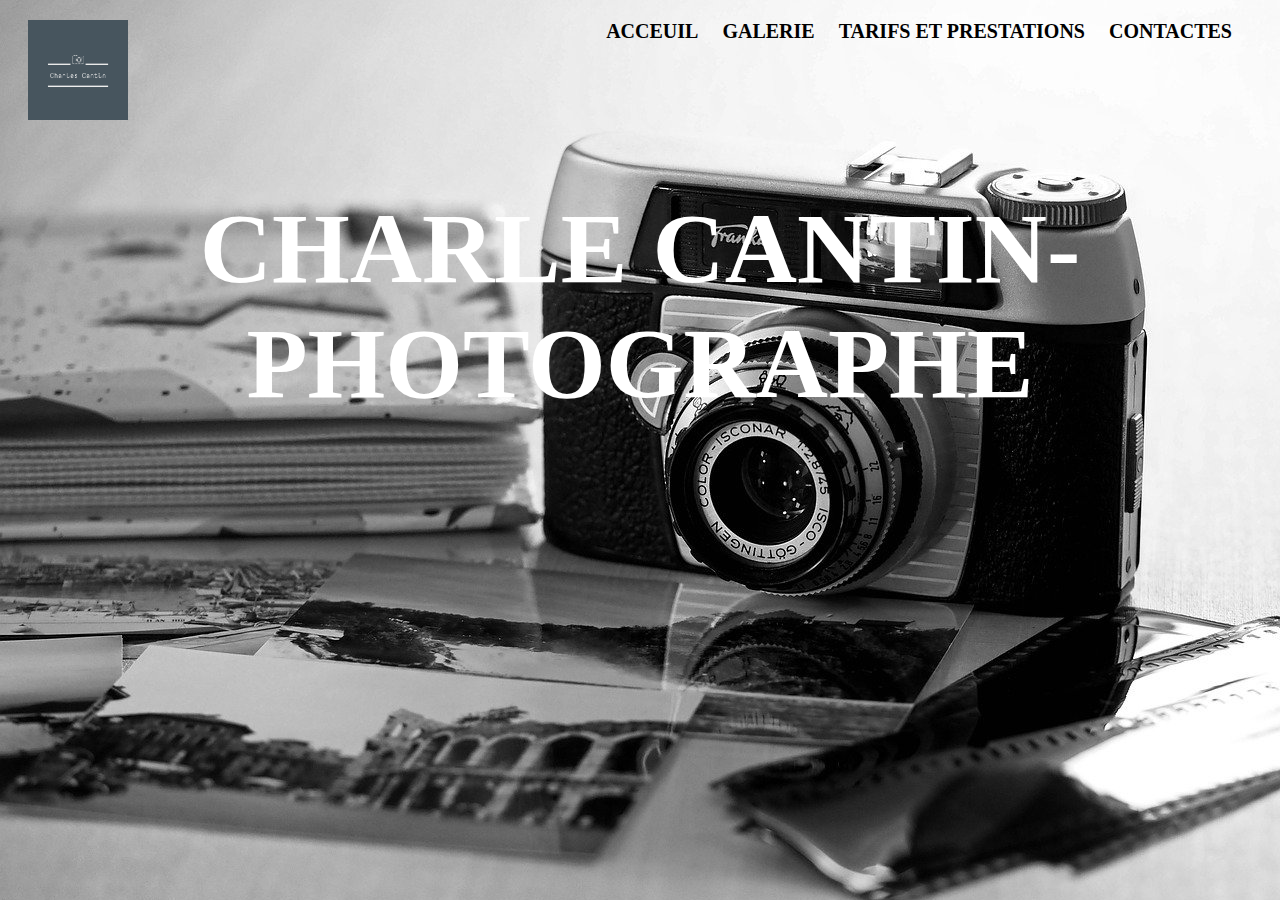
<file: index.html>
<!DOCTYPE html>
<html lang="en">
<head>
    <meta charset="UTF-8">
    <meta name="viewport" content="width=h, initial-scale=1.0">
    <title>PROGET-PHOTOGRAPHE</title>
    <link rel="stylesheet" href="style.css">
</head>
<body>
   
    <header class="contenair"> 
        <div>
            <img src="images/logo- charle.png" class="image" alt="">
        </div>
        <div class="liens">    
            <a href="index.html"> ACCEUIL</a>
            <a href="galerie.html">GALERIE</a>
            <a href="tarifs.html">TARIFS ET PRESTATIONS</a>
            <a href="contact.html">CONTACTES</a>
        </div>
        
    </header>
    <section>

        <H1>CHARLE CANTIN-PHOTOGRAPHE</H1>
        
        
    </section>
    
    <footer>
       
<script type="text/javascript" src="script.js"></script>
</body>
</html>
</file>
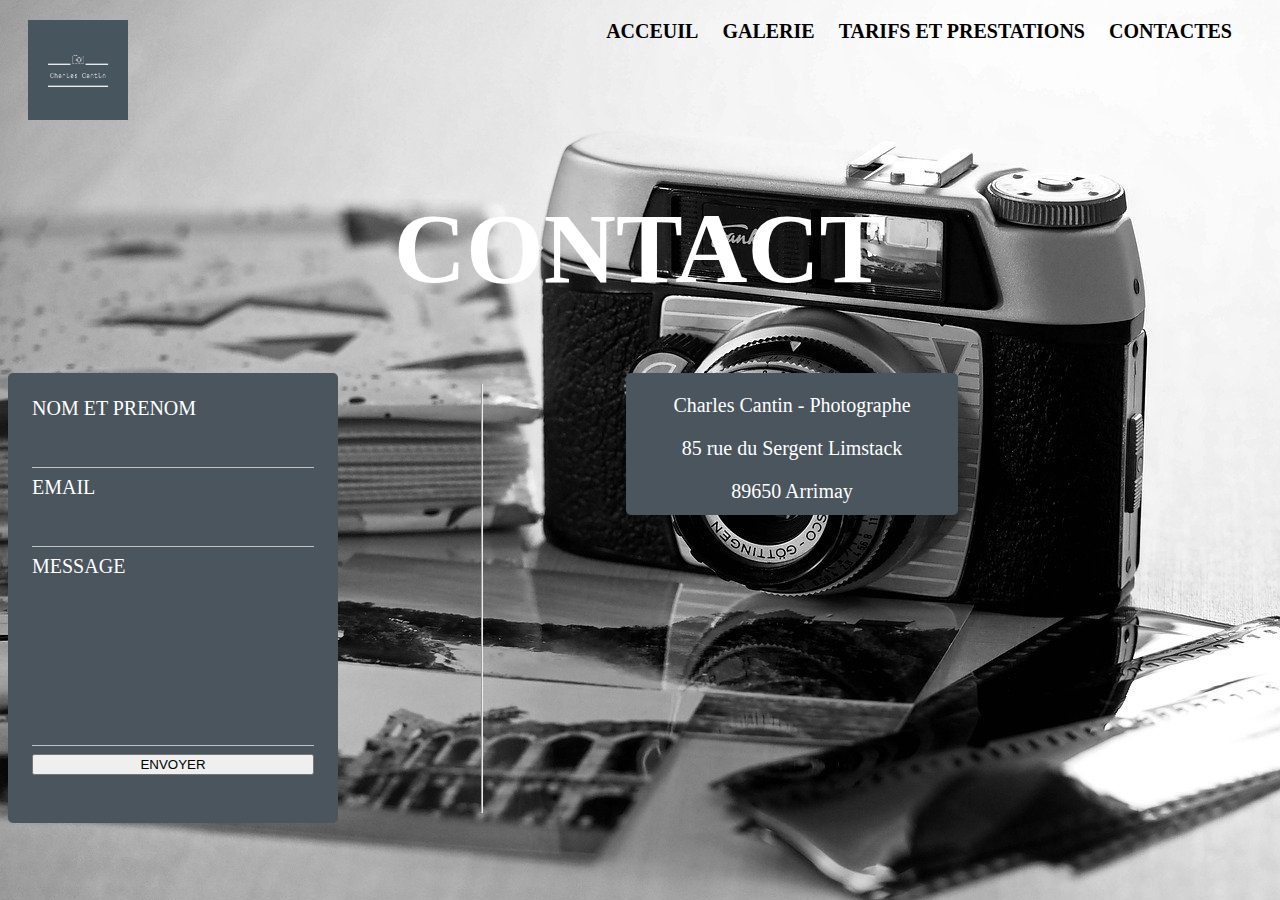
<file: contact.html>
<!DOCTYPE html>
<html lang="en">
<head>
    <meta charset="UTF-8">
    <meta name="viewport" content="width=device-width, initial-scale=1.0">
    <title>CONTACTE</title>
    <link rel="stylesheet" href="style.css">
</head>
<body>
    <header class="contenair"> 
        <div>
            <img src="images/logo- charle.png" class="image" alt="">
        </div>
        <div class="liens">
            <a href="index.html"> ACCEUIL</a>
            <a href="galerie.html">GALERIE</a>
            <a href="tarifs.html">TARIFS ET PRESTATIONS</a>
            <a href="contact.html">CONTACTES</a>
        </div>
    </header>

    <h1> CONTACT</h1>
    <section class="Contact-Section">

        <div class="contact-NEM">
            <form action="" class="contact-form" id="monFormulaire">
                <label for=" nom"> NOM ET PRENOM</label>
                <input type="text">
                <label for=" Email"> EMAIL</label>
                <input type="text">
                <label for="Messaga"> MESSAGE</label>
                <textarea type="text" id="message" required="" rows="9" maxlength="200"></textarea>
                <button type="submit">ENVOYER</button>
            </form>

        
            
        </div>
           
         <hr>
        <div class="contact-adresse">
            <p>Charles Cantin - Photographe</p>
            <p>85 rue du Sergent Limstack</p>
            <p>89650 Arrimay</p>
        </div>
    </section>
 </body>
</html>
</file>
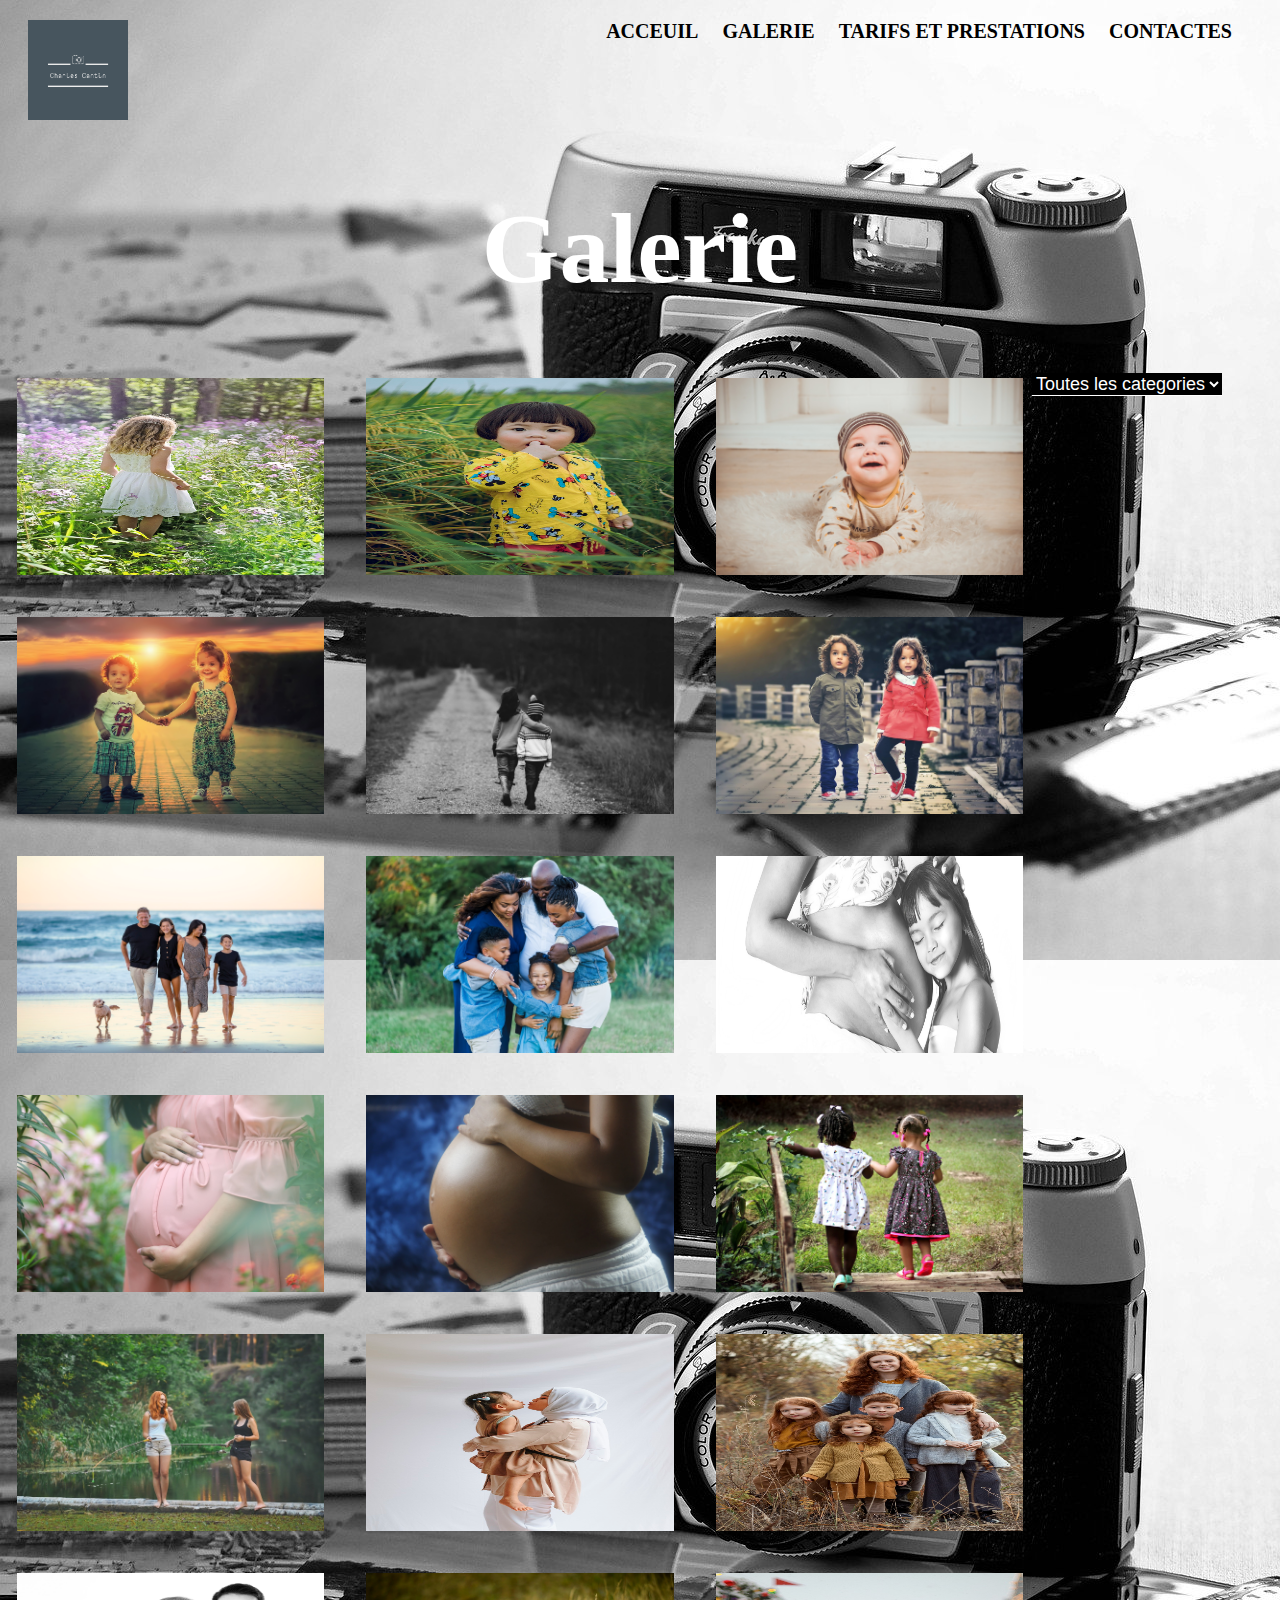
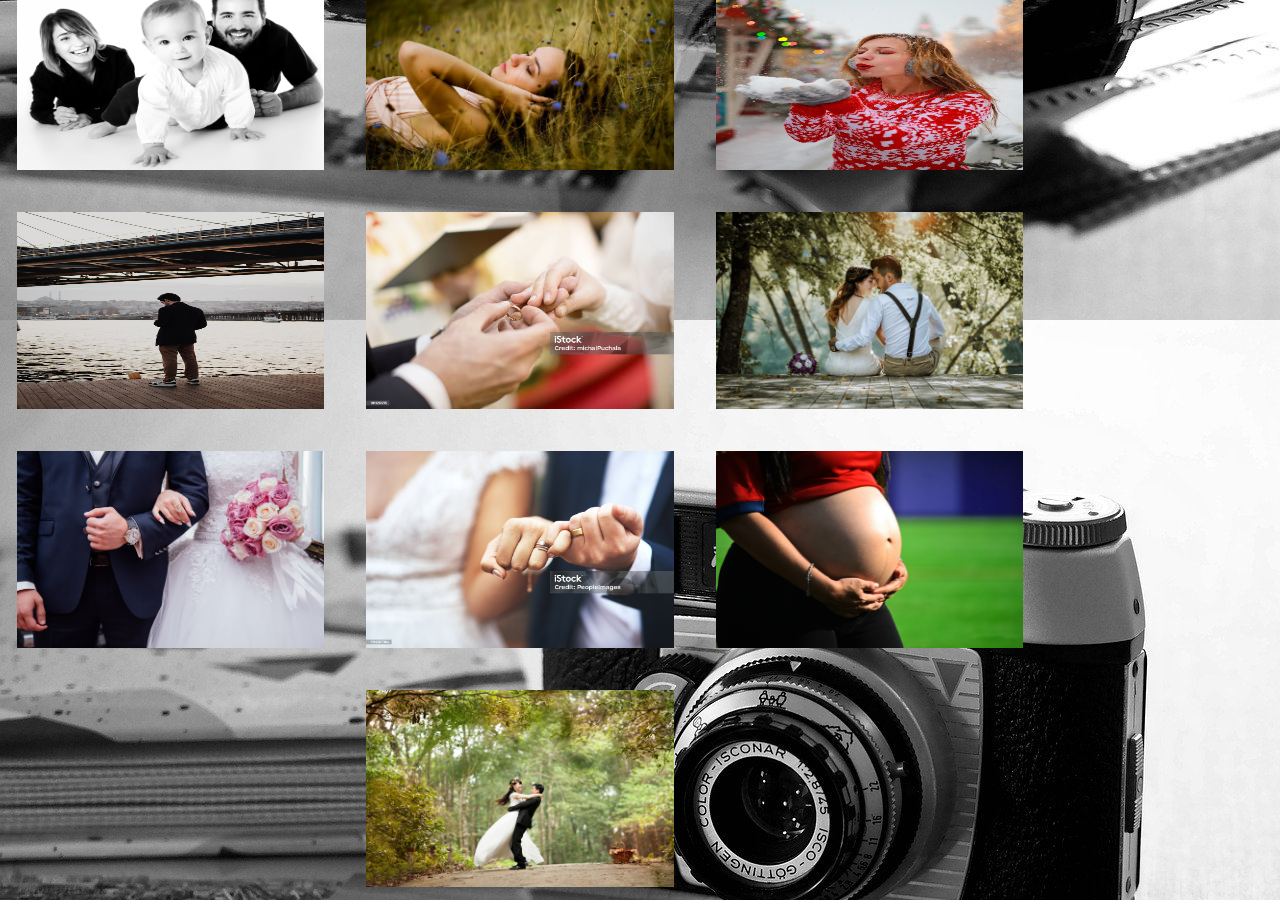
<file: galerie.html>
<!DOCTYPE html>
<html lang="en">
<head>
    <meta charset="UTF-8">
    <meta name="viewport" content="width=device-width, initial-scale=1.0">
    <title>CONTACTE</title>
    <link rel="stylesheet" href="style.css">
</head>
<body>
    <header class="contenair"> 
        <div>
            <img src="images/logo- charle.png" class="image" alt="">
        </div>
        <div class="liens">
            <a href="index.html"> ACCEUIL</a>
            <a href="galerie.html">GALERIE</a>
            <a href="tarifs.html">TARIFS ET PRESTATIONS</a>
            <a href="contact.html">CONTACTES</a>
        </div>
    </header>

    <h1> Galerie</h1>
    <section class="filtre-contenaire ">
        
            <select id="mySelect" onchange="GetFilter()">
                <option value="tous">Toutes les categories</option>
                <option value="bebe">Bébé</option>
                <option value="mariage">Mariage</option>
                <option value="portrai">Portrai</option>
                <option value="couple">couple</option>
                <option value="grocesse">Grocesse</option>
            </select>
        
        
           <!-- <div id="filters">
              
                    <div id="tous">Toutes les categories</div>
                    <div id="bebe">Bébé</div>
                    <div id="famille">Familles</div>
                    <div id="mariage">Mariage</div>
                    <div id="portrai">Portrai</div>
                    <div id="couple">couple</div>
                    <div id="grocesse">Grocesse</div>
                    
            </div>-->
        
            <div class="galerie-img" id="galerie">
                <img src="images/enfant1.jpg" alt="bebe" data-bebe class="active">
                <img src="images/enfant2.jpg" alt="Bébé" data-bebe class="active">
                <img src="images/enfant3.jpg" alt="Bébé" data-bebe class="active">
                <img src="images/enfant4.jpg" alt="bebe" data-bebe class="active">
                <img src="images/enfant5.jpg" alt="bebe" data-bebe class="active">
                <img src="images/enfant6.jpg" alt="bebe" data-bebe class="active">
                <img src="images/family-6398107_1280.jpg" alt="famille" data-famille class="active">
                <img src="images/family-7257182_1280.jpg" alt="famille"data-famille class="active">
                <img src="images/femme-anceint3.jpg" alt="grocesse" data-grocesse class="active">
                <img src="images/femmes-anceint2.jpg" alt="grocesse" data-grocesse  class="active">
                <img src="images/femmes-anceinte1.jpg" alt="grocesse" data-grocesse  class="active">
                <img src="images/girls-462072_1280.jpg" alt="bebe" data-bebe class="active">
                <img src="images/img-amis.jpg" alt="portrai" data-portrai class="active">
                <img src="images/img-famille.jpg" alt="famille" data-famille class="active">
                <img src="images/img-famille1.jpg" alt="famille" data-famille class="active">
                <img src="images/img-famille3.jpg" alt="famille" data-famille class="active">
                <img src="images/img-femme.jpg" alt="portrai" data-portrai class="active">
                <img src="images/img-femme2.jpg" alt="portrai" data-portrai class="active">
                <img src="images/img-homme.jpg" alt="portrai" data-portrai class="active">
                <img src="images/img-mariage-1.jpg" alt="Mariage" data-Mariage class="active">
                <img src="images/couple.jpg" alt="couple" data-couple class="active">
                <img src="images/wedding-2595862_1280.jpg" alt="Mariage" data-Mariage class="active">
                <img src="images/img-mariage2.jpg" alt="Mariage" data-Mariage class="active">
                <img src="images/pregnancy-1677333_1280.jpg" alt="grocesse" data-grocesse="" class="active">
                <img src="images/img-mariage3.jpg" alt="mariage" data-mariage class="active">
            </div>
        
        
    </section>

    <script src="script.js"></script>
        
</body>
</file>
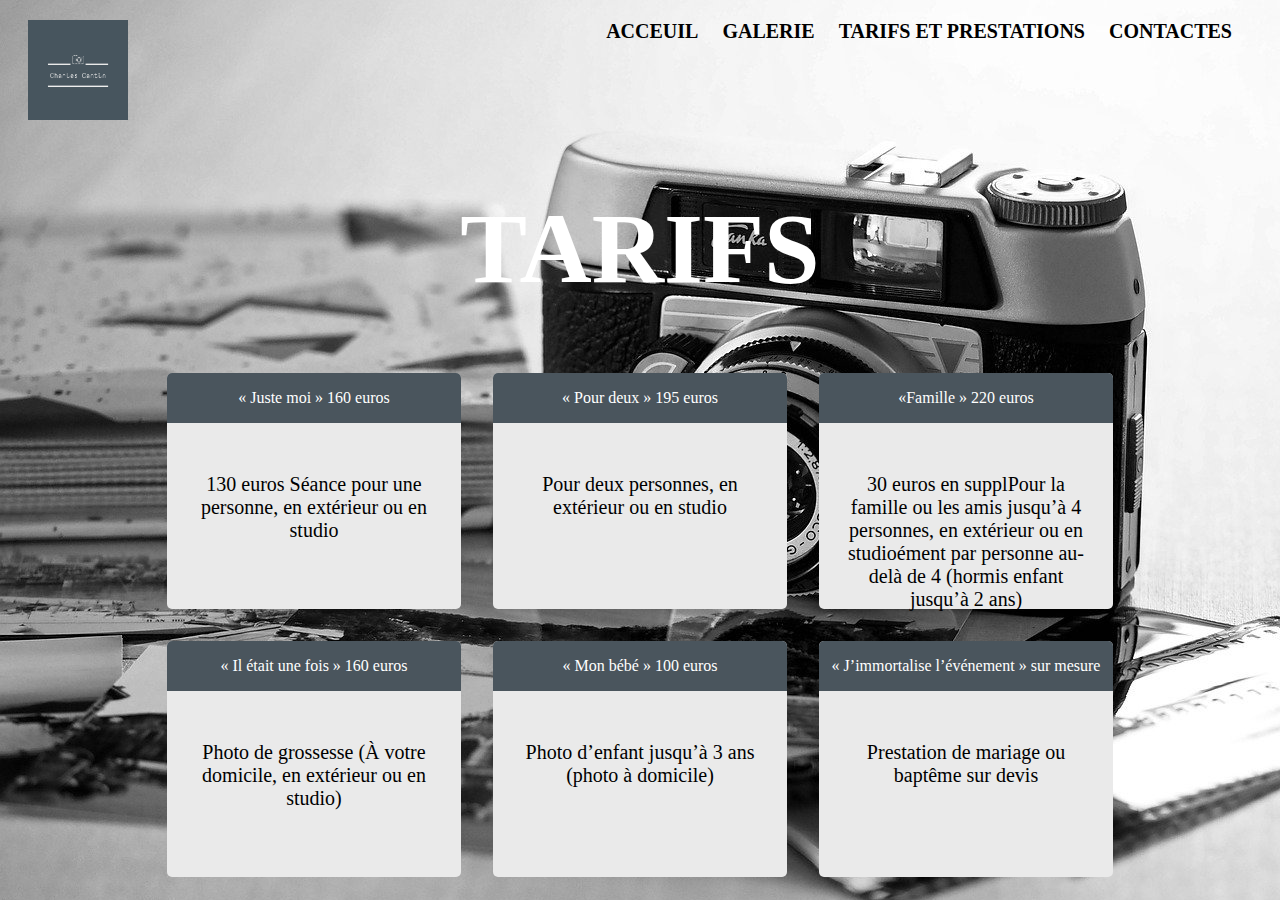
<file: tarifs.html>
<!DOCTYPE html>
<html lang="en">
<head>
    <meta charset="UTF-8">
    <meta name="viewport" content="width=device-width, initial-scale=1.0">
    <title>TARIFS-ET-PRESTATIONS></title>
    <link rel="stylesheet" href="style.css">
</head>
<body>
    <header class="contenair"> 
        <div>
            <img src="images/logo- charle.png" class="image" alt="">
        </div>
        <div class="liens" >
            <a href="index.html"> ACCEUIL</a>
            <a href="galerie.html">GALERIE</a>
            <a href="tarifs.html">TARIFS ET PRESTATIONS</a>
            <a href="contact.html">CONTACTES</a>
        </div>
        
    </header>
        <h1>TARIFS</h1>
        <section class="tarifs">
            <div class="card">
                <div class="card-header">
                    <p>« Juste moi » 160 euros</p>
                </div>
                <div class="card-body">
                    <p>130 euros Séance pour une personne, en extérieur ou en studio</p>
                </div>
            </div>

            <div class="card">
                <div class="card-header">
                    <p>« Pour deux » 195 euros</p>
                </div>
                <div class="card-body">
                    <p>Pour deux personnes, en extérieur ou en studio</p>
                </div>
            </div>

            <div class="card">
                <div class="card-header">
                    <p>«Famille » 220 euros</p>
                </div>
                <div class="card-body">
                    <p>30 euros en supplPour la famille ou les amis jusqu’à 4 personnes, en extérieur ou en studioément par personne au-delà de 4 (hormis enfant jusqu’à 2 ans)</p>
                </div>
            </div>

            <div class="card">
                <div class="card-header">
                    <p>« Il était une fois » 160 euros</p>
                </div>
                <div class="card-body">
                    <p>Photo de grossesse (À votre domicile, en extérieur ou en studio)</p>
                </div>
            </div>

            <div class="card">
                <div class="card-header">
                    <p>« Mon bébé » 100 euros</p>
                </div>
                <div class="card-body">
                    <p>Photo d’enfant jusqu’à 3 ans (photo à domicile)</p>
                </div>
            </div>

            <div class="card">
                <div class="card-header">
                    <p>« J’immortalise l’événement » sur mesure </p>
                </div>
                <div class="card-body">
                    <p>Prestation de mariage ou baptême sur devis</p>
                </div>
            </div>

        <!--<div class="tarifs">
            <div class="card-header"> 
                <h2 class="cord-title">« Juste moi »</h2>
            </div>
            <div class="card">
                <div class="card-body">
                    <p>130 euros Séance pour une personne, en extérieur ou en studio</p>
                </div>
            </div>

            <div class="card-header"> 
                <h2 class="card-title">« Pour deux » 195 euros </h2>
            </div>
            <div class="card">   
                <div class="card-body">
                    <p>Pour deux personnes, en extérieur ou en studio</p>
                </div>
            </div>

            <div class="card-header"> 
                <h2 class="card-title">«Famille » 220 euros</h2>
            </div>
            <div class="card">
                <div class="card-body">
                    <p> 30 euros en supplPour la famille ou les amis jusqu’à 4 personnes, en extérieur ou en studioément par personne au-delà de 4 (hormis enfant jusqu’à 2 ans)</p>
                </div>
            </div>
            
            <div class="card-header"> 
                <h2 class="cord-title">« Il était une fois » 160 euros</h2>
            </div>
            <div class="card">
                <div class="card-body">
                    <p>Photo de grossesse (À votre domicile, en extérieur ou en studio)</p>
                </div>
            </div>
            
            
            <div class="card-header"> 
                <h2 class="card-title">« Mon bébé » 100 euros»</h2>
            </div>
            <div class="card">
                <div class="card-body">
                    <p>Photo d’enfant jusqu’à 3 ans (photo à domicile)</p>
                </div>
            </div>

            <div class="card-header"> 
                <h2 class="card-title">« J’immortalise l’événement » sur mesure »</h2>
            </div>
            <div class="card">
                
                <div class="card-body">
                    <p>Prestation de mariage ou baptême sur devis</p>
                </div>
            </div>
    
       
            
              --<div class="box">« Juste moi »</div>
                   <p> 130 euros Séance pour une personne, en extérieur ou en studio</p>
                <div class="box">« Pour deux » 195 euros</div>
                    <p>Pour deux personnes, en extérieur ou en studio</p>
                <div class="box">« Famille » 220 euros</div>
                    <p>
        30 euros en supplPour la famille ou les amis jusqu’à 4 personnes, en extérieur ou en studioément par personne au-delà de 4 (hormis enfant jusqu’à 2 ans)</p>
                <div class="box">« Il était une fois » 160 euros</div>
                    <p>Photo de grossesse (À votre domicile, en extérieur ou en studio)</p>
                <div class="box">« Mon bébé » 100 euros</div>
                    <p>Photo d’enfant jusqu’à 3 ans (photo à domicile)</p>
                <div class="box"> « J’immortalise l’événement » sur mesure</div>
                    <P>Prestation de mariage ou baptême sur devis</P> -->   
            
        
            </div>
        </section>
</body>
</html>
</file>
<file: style.css>
body {
    background: url(images/photography-8486085_1280.jpg);
}

.contenair {
    display: flex;
    justify-content: space-between;
    position:static;
    margin :  20px;
     
     }

@media screen and (max-width: 768px){
.liens {
    position: relative;
   display: flex;
   flex-direction: column;

}
}


a {
    color: black;
   font-size: 20px;
   font-weight: bold;
   text-decoration: none;
   margin-right: 20px;
   
   
  
}
a:hover {
    color: rgb(63, 63, 63);
}

.image {
    max-width: 100px;
    height: auto;
}
h1 {
    text-align: center;
    font-size:  100px;
    color: #fff;
}

.tarifs {
    display: flex;
    justify-content: center;
    flex-wrap: wrap;
    gap: 32px

}

.card {
   position: relative;
   display: flex;
   flex-direction: column;
   width: 294px;
   height: 236px;
   background-color: #eaeaea;
   border-radius: 5px;

}

.card-header {
   
    text-align: center;
    background-color: #4a555d;
    color: #fff;
    font-family: Rufina,serif;
    border-radius: 5px 5px 0 0;
    
}

.card-title {
    text-overflow: ellipsis ;
   white-space: nowrap;
   
   -webkit-line-clamp: 2;
   display: -webkit-box;
   -webkit-box-orient: vertical;
   width: 20%;
}

.card-body {
    padding: 30px 20px;
    text-align: center;
    font-size: 20px;
    
}

.Contact-Section {
    display: flex;
    justify-content: center;
    width: 950px;
    font-family: Rufina,serif;
    font-size: 20px;
}

@media screen and (max-width: 768px){
    .Contact-Section {
        position: relative;
       display: flex;
       flex-direction: column;
    
    }
}

.contact-NEM {
    width: 330px;
    height: 450px;
    background-color: #4a555d;
    border-radius: 5px;
}

.contact-form input , .contact-form textarea {
    background-color: #4a555d;
    resize: none;
    padding: 8px;
    margin-top: 16px;
    margin-bottom: 8px;
    border: none;
    border-bottom: 1px solid #c0c2c4;
}

.contact-form {
    display: flex;
    flex-direction: column;
    color: #fff;
    padding: 24px;
}

form {
    display: block;
    margin-top: 0em;
}
hr {
    display: block;
    unicode-bidi: isolate;
    margin-block-start: 0.5em;
    margin-block-end: 0.5em;
    margin-inline-start: auto;
    margin-inline-end: auto;
    overflow: hidden;
    border-style: inset;
    border-width: 1px;
}




.contact-adresse {
    text-align: center;
    height: 140px;
    width: 330px;
    color: #fff;
    background-color: #4a555d;
    padding: 1px;
    border-radius: 5px;
}

.galerie-img {
    display: flex;
    justify-content: center;
    flex-wrap: wrap;
    gap: 32px;

   
}

@media screen and (max-width: 768px){
    .galerie-img {
        position: relative;
       display: flex;
       flex-direction: column;
    
    }
}


.galerie-img img {
    display: flex;
    flex-direction: column;
    width: 294px;
    border-radius: 5px;
    width: 294px;
    aspect-ratio: auto 294 / 197;
    height: 197px;
    overflow-clip-margin: content-box;
    overflow: clip;
}

#galerie .active {
    display: flex;
    flex-direction: column;
    border-radius: 5px;
    width: 294px;
    aspect-ratio: auto 294 / 197;
    height: 197px;
    overflow-clip-margin: content-box;
    overflow: clip;
    
    width: 30%;
    padding: 5px;
    -transition: width .3s;
    border-radius: 5px;
}

#galerie .inactive{
    width: 0;
    padding: 0;
    transition: width .3s;
}



.filtre-contenaire select {
    font-size: 18px;
    color: #fff;
    background-color: #000;
    border: none;
    border-bottom: 1px solid #fff;
    margin-right: 50px;
    margin-bottom: 20px;
    float: right;
    display: flex;
    justify-content: flex-end;
}

@media screen and (max-width: 768px){
    .filtre-contenaire {
        position: relative;
       display: flex;
       flex-direction: column;
    
    }
}

#filters{
    display: flex;
    gap: 10px
}

#filters div{
    margin-bottom: 10px;
    border: 1px solid #4a555d;
    padding: 5px;
    border-radius: 20px;
    cursor: pointer;
    color: #fff;
}
</file>
